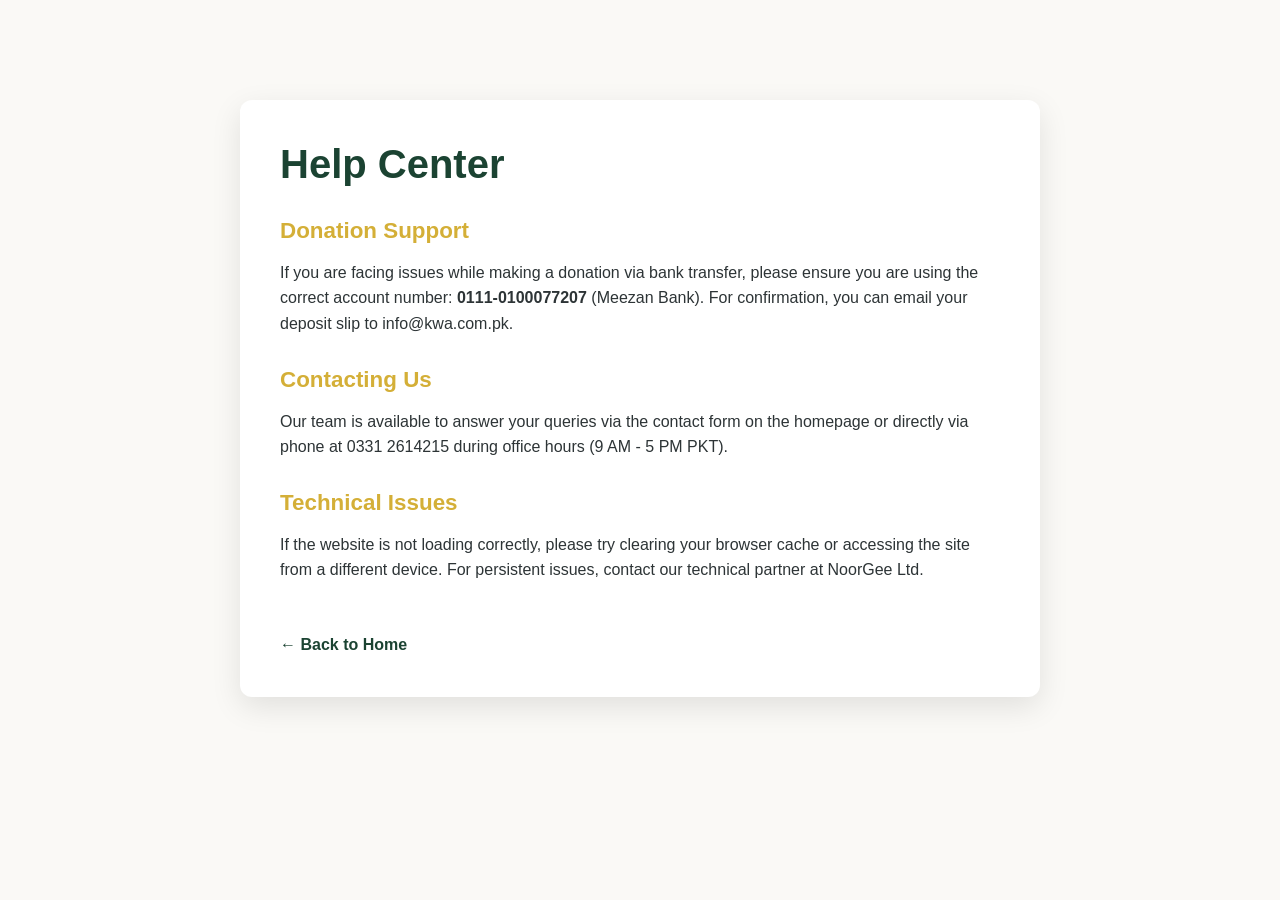
<file: help.html>
<!DOCTYPE html>
<html lang="en">
<head>
    <meta charset="UTF-8">
    <meta name="viewport" content="width=device-width, initial-scale=1.0">
    <title>Help - Karsazian Welfare Association</title>
    <link rel="stylesheet" href="css/style.css">
    <style>
        .help-container {
            max-width: 800px;
            margin: 100px auto;
            padding: 40px;
            background: white;
            border-radius: 12px;
            box-shadow: 0 10px 30px rgba(0,0,0,0.1);
        }
        .help-container h1 { color: var(--color-emerald); margin-bottom: 30px; }
        .help-section { margin-bottom: 30px; }
        .help-section h2 { color: var(--color-gold); font-size: 1.4rem; text-align: left; margin-bottom: 15px; }
        .back-link { display: inline-block; margin-top: 20px; color: var(--color-emerald); font-weight: bold; }
    </style>
</head>
<body>
    <div class="help-container">
        <h1>Help Center</h1>
        
        <div class="help-section">
            <h2>Donation Support</h2>
            <p>If you are facing issues while making a donation via bank transfer, please ensure you are using the correct account number: <strong>0111-0100077207</strong> (Meezan Bank). For confirmation, you can email your deposit slip to info@kwa.com.pk.</p>
        </div>

        <div class="help-section">
            <h2>Contacting Us</h2>
            <p>Our team is available to answer your queries via the contact form on the homepage or directly via phone at 0331 2614215 during office hours (9 AM - 5 PM PKT).</p>
        </div>

        <div class="help-section">
            <h2>Technical Issues</h2>
            <p>If the website is not loading correctly, please try clearing your browser cache or accessing the site from a different device. For persistent issues, contact our technical partner at NoorGee Ltd.</p>
        </div>

        <a href="index.html" class="back-link">← Back to Home</a>
    </div>
</body>
</html>
</file>
<file: css/style.css>
/* ============================================
   1. ROOT VARIABLES & GLOBAL STYLES
   ============================================ */

:root {
  --color-emerald: #1b4332;
  --color-emerald-light: #52b788;
  --color-gold: #d4af37;
  --color-gold-dark: #aa8c2c;
  --color-ivory: #faf9f6;
  --color-charcoal: #2d3436;
  --color-gray-light: #f5f5f5;
  --color-gray-medium: #d4d4d4;
  --color-gray-dark: #666666;

  --font-primary: 'Inter', -apple-system, BlinkMacSystemFont, 'Segoe UI', sans-serif;
  --font-secondary: 'Roboto', sans-serif;

  --spacing-xs: 0.25rem;
  --spacing-sm: 0.5rem;
  --spacing-md: 1rem;
  --spacing-lg: 1.5rem;
  --spacing-xl: 2rem;
  --spacing-2xl: 3rem;

  --radius-sm: 0.25rem;
  --radius-md: 0.5rem;
  --radius-lg: 1rem;

  --transition-fast: 0.15s ease;
  --transition-normal: 0.3s ease;
}

* {
  margin: 0;
  padding: 0;
  box-sizing: border-box;
}

html {
  scroll-behavior: smooth;
}

body {
  font-family: var(--font-primary);
  line-height: 1.5;
  color: var(--color-charcoal);
  background-color: var(--color-ivory);
  overflow-x: hidden;
}

/* ============================================
   2. TYPOGRAPHY
   ============================================ */

h1, h2, h3, h4, h5, h6 {
  font-family: var(--font-secondary);
  font-weight: 700;
  line-height: 1.2;
  margin-bottom: var(--spacing-sm);
}

h1 {
  font-size: 2.5rem;
  color: var(--color-emerald);
}

h2 {
  font-size: 2rem;
  color: var(--color-emerald);
  text-align: center;
  margin-bottom: var(--spacing-md);
}

h3 {
  font-size: 1.5rem;
  color: var(--color-emerald);
}

h4 {
  font-size: 1.1rem;
  color: var(--color-charcoal);
}

p {
  margin-bottom: var(--spacing-sm);
  line-height: 1.6;
}

a {
  color: var(--color-emerald);
  text-decoration: none;
  transition: color var(--transition-fast);
}

a:hover {
  color: var(--color-gold);
}

/* ============================================
   3. BUTTONS
   ============================================ */

.btn {
  display: inline-block;
  padding: 0.6rem 1.2rem;
  border: none;
  border-radius: var(--radius-md);
  font-weight: 600;
  cursor: pointer;
  transition: all var(--transition-fast);
  text-align: center;
  text-decoration: none;
  font-size: 0.9rem;
}

.btn-primary {
  background-color: var(--color-emerald);
  color: var(--color-ivory);
}

.btn-primary:hover {
  background-color: var(--color-emerald-light);
  transform: translateY(-2px);
}

.btn-secondary {
  background-color: transparent;
  color: var(--color-emerald);
  border: 2px solid var(--color-emerald);
}

.btn-secondary:hover {
  background-color: var(--color-emerald);
  color: var(--color-ivory);
}

.btn-large {
  padding: 0.8rem 1.5rem;
  font-size: 1rem;
}

/* ============================================
   4. CONTAINER & LAYOUT
   ============================================ */

.container {
  max-width: 1100px;
  margin: 0 auto;
  padding: 0 var(--spacing-md);
}

section {
  padding: var(--spacing-xl) 0;
  min-height: auto;
}

section.hero {
  min-height: calc(100vh - 100px);
}

section.activities,
section.impact,
section.about,
section.donation,
section.contact {
  min-height: 100vh;
  display: flex;
  align-items: center;
  justify-content: center;
}

/* ============================================
   5. HEADER & NAVIGATION
   ============================================ */

header {
  position: sticky;
  top: 0;
  background-color: var(--color-ivory);
  box-shadow: 0 2px 8px rgba(0, 0, 0, 0.1);
  z-index: 1000;
}

.header-top {
  background-color: var(--color-emerald);
  color: var(--color-ivory);
  padding: 8px 0;
  font-size: 0.75rem;
}

.contact-bar {
  display: flex;
  gap: 2rem;
  justify-content: center;
  flex-wrap: wrap;
  max-width: 1200px;
  margin: 0 auto;
  padding: 0 var(--spacing-md);
}

.contact-bar span {
  display: flex;
  align-items: center;
  gap: 0.5rem;
}

.header-main {
  padding: 12px 0;
  border-bottom: 2px solid var(--color-emerald);
  display: flex;
  justify-content: space-between;
  align-items: center;
  max-width: 1200px;
  margin: 0 auto;
  padding-left: var(--spacing-md);
  padding-right: var(--spacing-md);
}

.logo-section {
  display: flex;
  align-items: center;
  gap: var(--spacing-sm);
}

.logo {
  height: 50px;
  width: auto;
}

.org-name {
  font-size: 1.2rem;
  font-weight: 700;
  color: var(--color-emerald);
}

.navbar {
  display: flex;
  gap: 0.5rem;
  align-items: center;
}

.navbar a {
  font-weight: 600;
  color: var(--color-charcoal);
  font-size: 0.85rem;
  padding: 5px 10px;
  border-radius: var(--radius-sm);
  transition: all var(--transition-fast);
}

.navbar a:hover {
  color: var(--color-emerald);
  background-color: rgba(27, 67, 50, 0.05);
}

.donate-btn {
  background-color: var(--color-gold);
  color: var(--color-charcoal) !important;
  margin-left: 10px;
  padding: 8px 16px !important;
  border-radius: var(--radius-md);
  font-weight: 700;
}

.donate-btn:hover {
  background-color: var(--color-gold-dark);
}

/* ============================================
   6. HERO SECTION
   ============================================ */

.hero {
  background: linear-gradient(rgba(27, 67, 50, 0.6), rgba(27, 67, 50, 0.6)), 
              url('../images/hero-new.jpg');
  background-size: cover;
  background-position: center;
  color: var(--color-ivory);
  text-align: center;
  position: relative;
  display: flex;
  align-items: center;
  justify-content: center;
  min-height: calc(100vh - 100px);
}

.hero-carousel {
  position: absolute;
  top: 0;
  left: 0;
  width: 100%;
  height: 100%;
  z-index: 0;
}

.hero-slide {
  position: absolute;
  top: 0;
  left: 0;
  width: 100%;
  height: 100%;
  background-size: cover;
  background-position: center;
  opacity: 0;
  transition: opacity 0.8s ease-in-out;
}

.hero-slide.active {
  opacity: 1;
}

.hero-slide .hero-overlay {
  position: absolute;
  top: 0;
  left: 0;
  width: 100%;
  height: 100%;
  background: rgba(27, 67, 50, 0.5);
}

.hero-caption {
  position: absolute;
  bottom: 30px;
  left: 50%;
  transform: translateX(-50%);
  text-align: center;
  color: var(--color-ivory);
  z-index: 2;
  animation: slideUp 0.8s ease-out;
}

.hero-caption h3 {
  font-size: 1.8rem;
  color: var(--color-gold);
  margin-bottom: 10px;
  font-weight: 700;
}

.hero-caption p {
  font-size: 1rem;
  color: var(--color-ivory);
  font-weight: 500;
}

@keyframes slideUp {
  from {
    opacity: 0;
    transform: translateX(-50%) translateY(20px);
  }
  to {
    opacity: 1;
    transform: translateX(-50%) translateY(0);
  }
}

.hero-carousel-controls {
  position: absolute;
  bottom: 20px;
  left: 50%;
  transform: translateX(-50%);
  display: flex;
  gap: 10px;
  z-index: 10;
}

.carousel-dot {
  width: 12px;
  height: 12px;
  border-radius: 50%;
  background-color: rgba(255, 255, 255, 0.5);
  border: none;
  cursor: pointer;
  transition: all 0.3s ease;
}

.carousel-dot.active {
  background-color: var(--color-gold);
  width: 30px;
  border-radius: 6px;
}

.carousel-dot:hover {
  background-color: rgba(255, 255, 255, 0.8);
}

.hero-overlay {
  position: absolute;
  top: 0;
  left: 0;
  width: 100%;
  height: 100%;
  background: rgba(27, 67, 50, 0.3);
}

.hero-content {
  max-width: 700px;
  position: relative;
  z-index: 5;
}

.hero-content h1 {
  color: var(--color-ivory);
  margin-bottom: var(--spacing-md);
  font-size: 3rem;
}

.hero-content p {
  font-size: 1.3rem;
  margin-bottom: var(--spacing-lg);
  font-weight: 500;
}

.hero-buttons {
  display: flex;
  gap: var(--spacing-md);
  justify-content: center;
  flex-wrap: wrap;
}

/* ============================================
   7. ACTIVITIES SECTION
   ============================================ */

.activities {
  background-color: var(--color-gray-light);
}

.activities-grid {
  display: grid;
  grid-template-columns: repeat(auto-fit, minmax(300px, 1fr));
  gap: var(--spacing-md);
  margin-bottom: var(--spacing-lg);
}

.activity-card {
  background-color: white;
  padding: var(--spacing-md);
  border-radius: var(--radius-md);
  box-shadow: 0 2px 5px rgba(0,0,0,0.05);
  border-top: 3px solid var(--color-emerald);
  transition: transform var(--transition-normal), box-shadow var(--transition-normal);
}

.activity-card:hover {
  transform: translateY(-5px);
  box-shadow: 0 5px 15px rgba(0,0,0,0.1);
}

.activity-card h3 {
  color: var(--color-emerald);
  margin-bottom: 5px;
}

.activity-card p {
  font-size: 0.85rem;
  margin: 0;
  color: var(--color-gray-dark);
}

.slider-container {
  position: relative;
  max-width: 900px;
  margin: var(--spacing-lg) auto 0;
  overflow: hidden;
  border-radius: var(--radius-lg);
  box-shadow: 0 15px 40px rgba(0,0,0,0.15);
  background: var(--color-gray-light);
}

.slider {
  display: flex;
  transition: transform 0.6s cubic-bezier(0.4, 0, 0.2, 1);
}

.slide {
  min-width: 100%;
  height: 400px;
  object-fit: cover;
  animation: slideIn 0.6s ease-out;
}

@keyframes slideIn {
  from {
    opacity: 0.8;
    transform: scale(1.02);
  }
  to {
    opacity: 1;
    transform: scale(1);
  }
}

.slider-btn {
  position: absolute;
  top: 50%;
  transform: translateY(-50%);
  background: rgba(27, 67, 50, 0.6);
  color: white;
  border: 2px solid var(--color-gold);
  padding: 12px;
  cursor: pointer;
  font-size: 1.3rem;
  border-radius: 50%;
  width: 50px;
  height: 50px;
  display: flex;
  align-items: center;
  justify-content: center;
  transition: all 0.3s cubic-bezier(0.4, 0, 0.2, 1);
  z-index: 5;
}

.slider-btn:hover {
  background: var(--color-emerald);
  transform: translateY(-50%) scale(1.1);
  box-shadow: 0 5px 15px rgba(27, 67, 50, 0.3);
}

.slider-btn:active {
  transform: translateY(-50%) scale(0.95);
}

.slider-btn.prev {
  left: 15px;
}

.slider-btn.next {
  right: 15px;
}

/* ============================================
   8. IMPACT SECTION
   ============================================ */

.impact {
  background: linear-gradient(180deg, var(--color-gray-light) 0%, white 100%);
}

.impact-wrapper {
  display: flex;
  flex-direction: column;
  gap: var(--spacing-2xl);
}

.impact-stats {
  display: grid;
  grid-template-columns: repeat(3, 1fr);
  gap: var(--spacing-lg);
  width: 100%;
}

.impact-card {
  background: linear-gradient(135deg, var(--color-emerald), var(--color-emerald-light));
  color: var(--color-ivory);
  padding: var(--spacing-xl) var(--spacing-lg);
  border-radius: var(--radius-lg);
  text-align: center;
  transition: all var(--transition-normal);
  box-shadow: 0 5px 15px rgba(27, 67, 50, 0.15);
  animation: fadeInUp 0.6s ease-out;
}

@keyframes fadeInUp {
  from {
    opacity: 0;
    transform: translateY(20px);
  }
  to {
    opacity: 1;
    transform: translateY(0);
  }
}

.impact-card:hover {
  transform: translateY(-8px);
  box-shadow: 0 10px 30px rgba(27, 67, 50, 0.25);
}

.impact-number {
  color: var(--color-gold);
  font-size: 2.2rem;
  font-weight: 700;
  margin-bottom: 8px;
  animation: countUp 0.8s ease-out;
}

@keyframes countUp {
  from {
    opacity: 0;
    transform: scale(0.8);
  }
  to {
    opacity: 1;
    transform: scale(1);
  }
}

.impact-card p {
  font-size: 0.95rem;
  font-weight: 500;
  margin: 0;
}

.testimonials-section {
  width: 100%;
}

.testimonials-section h3 {
  text-align: center;
  color: var(--color-emerald);
  margin-bottom: var(--spacing-lg);
  font-size: 1.8rem;
}

.testimonials-grid {
  display: grid;
  grid-template-columns: repeat(auto-fit, minmax(280px, 1fr));
  gap: var(--spacing-lg);
}

.testimonial-card {
  background: white;
  border: 2px solid var(--color-emerald-light);
  border-radius: var(--radius-lg);
  padding: var(--spacing-lg);
  transition: all var(--transition-normal);
  box-shadow: 0 2px 8px rgba(0, 0, 0, 0.05);
  animation: slideInCard 0.6s ease-out;
}

@keyframes slideInCard {
  from {
    opacity: 0;
    transform: translateX(-10px);
  }
  to {
    opacity: 1;
    transform: translateX(0);
  }
}

.testimonial-card:hover {
  border-color: var(--color-gold);
  box-shadow: 0 8px 20px rgba(27, 67, 50, 0.12);
  transform: translateY(-5px);
}

.testimonial-content {
  display: flex;
  flex-direction: column;
  height: 100%;
}

.testimonial-text {
  font-size: 0.9rem;
  font-style: italic;
  color: var(--color-charcoal);
  margin-bottom: var(--spacing-md);
  line-height: 1.6;
  flex-grow: 1;
}

.testimonial-author {
  border-top: 2px solid var(--color-emerald-light);
  padding-top: var(--spacing-sm);
  display: flex;
  flex-direction: column;
  gap: 3px;
}

.testimonial-author strong {
  color: var(--color-emerald);
  font-size: 0.95rem;
  font-weight: 700;
}

.testimonial-author span {
  color: var(--color-gray-dark);
  font-size: 0.8rem;
  font-weight: 500;
}

/* ============================================
   9. ABOUT SECTION
   ============================================ */

.about {
  background-color: white;
}

.about-details {
  display: grid;
  grid-template-columns: repeat(auto-fit, minmax(250px, 1fr));
  gap: var(--spacing-lg);
  margin-top: var(--spacing-lg);
}

.detail-box {
  background: var(--color-gray-light);
  padding: var(--spacing-md);
  border-radius: var(--radius-md);
  border-left: 4px solid var(--color-emerald);
}

.detail-box h4 {
  color: var(--color-emerald);
  margin-bottom: var(--spacing-sm);
}

/* ============================================
   10. DONATION SECTION
   ============================================ */

.donation {
  background-color: var(--color-emerald);
  color: var(--color-ivory);
}

.bank-details {
  background-color: rgba(255, 255, 255, 0.1);
  padding: var(--spacing-lg);
  border-radius: var(--radius-lg);
  border: 1px solid rgba(255, 255, 255, 0.2);
  max-width: 600px;
  margin: var(--spacing-lg) auto 0;
}

.bank-details h3 {
  color: var(--color-gold);
  margin-bottom: var(--spacing-md);
}

.detail-row {
  display: flex;
  justify-content: space-between;
  align-items: center;
  margin-bottom: var(--spacing-sm);
  padding-bottom: 8px;
  border-bottom: 1px solid rgba(255, 255, 255, 0.1);
}

.detail-row .label {
  font-weight: 600;
  color: var(--color-gold);
  font-size: 0.9rem;
}

.detail-row .value {
  font-weight: 700;
  font-size: 1rem;
}

.donation-message {
  margin-top: var(--spacing-md);
  font-size: 0.9rem;
  opacity: 0.9;
  text-align: center;
}

/* ============================================
   11. CONTACT SECTION
   ============================================ */

.contact {
  background-color: white;
}

.contact-form {
  background: white;
  padding: var(--spacing-lg);
  border-radius: var(--radius-lg);
  box-shadow: 0 5px 15px rgba(0,0,0,0.05);
  max-width: 700px;
  margin: var(--spacing-lg) auto 0;
}

.form-row {
  display: grid;
  grid-template-columns: 1fr 1fr;
  gap: var(--spacing-md);
  margin-bottom: var(--spacing-md);
}

.form-group {
  margin-bottom: var(--spacing-sm);
}

.form-group input,
.form-group select,
.form-group textarea {
  width: 100%;
  padding: 8px;
  border: 1px solid var(--color-gray-medium);
  border-radius: var(--radius-sm);
  font-size: 0.9rem;
  font-family: var(--font-primary);
  transition: border-color var(--transition-fast);
}

.form-group input:focus,
.form-group select:focus,
.form-group textarea:focus {
  outline: none;
  border-color: var(--color-emerald);
  box-shadow: 0 0 0 3px rgba(27, 67, 50, 0.1);
}

.form-group textarea {
  height: 120px;
  resize: vertical;
}

.form-message {
  margin-top: var(--spacing-md);
  padding: var(--spacing-sm);
  border-radius: var(--radius-sm);
  font-size: 0.9rem;
  text-align: center;
}

.form-message.success {
  background-color: #d4edda;
  color: #155724;
  border: 1px solid #c3e6cb;
}

.form-message.error {
  background-color: #f8d7da;
  color: #721c24;
  border: 1px solid #f5c6cb;
}

/* ============================================
   12. FOOTER (Redesigned 3 Columns)
   ============================================ */

.footer {
  background-color: #0b2218; /* Darker emerald for better contrast */
  color: #ffffff; /* Pure white for maximum highlight */
  padding: var(--spacing-xl) 0 var(--spacing-md);
  font-size: 0.95rem; /* Slightly larger for readability */
  border-top: 4px solid var(--color-gold);
}

.footer-container {
  display: grid;
  grid-template-columns: 1fr 1fr 1.5fr;
  gap: var(--spacing-xl);
  max-width: 1200px;
  margin: 0 auto;
  padding: 0 var(--spacing-md);
}

.footer-column h3 {
  color: #ffd700; /* Brighter gold for highlight */
  font-size: 1.2rem;
  margin-bottom: var(--spacing-md);
  position: relative;
  padding-bottom: 8px;
  border-bottom: 2px solid #ffd700; /* Thicker border */
  text-transform: uppercase;
  letter-spacing: 1px;
}

.footer-links {
  list-style: none;
  padding: 0;
  margin: 0 0 var(--spacing-md);
}

.footer-links li {
  margin-bottom: 8px;
}

.footer-links a {
  color: #ffffff;
  text-decoration: none;
  transition: all 0.2s;
  font-size: 0.9rem;
  font-weight: 500;
}

.footer-links a:hover {
  color: #ffd700;
  padding-left: 5px;
}

.footer-links a:hover {
  color: var(--color-gold);
  text-decoration: underline;
}

.social-links-mini {
  display: flex;
  gap: 12px;
  margin-top: 10px;
}

.social-links-mini a {
  font-size: 0.75rem;
  color: rgba(255, 255, 255, 0.7);
  text-decoration: none;
  border: 1px solid rgba(255, 255, 255, 0.2);
  padding: 2px 8px;
  border-radius: 4px;
}

.social-links-mini a:hover {
  color: var(--color-gold);
  border-color: var(--color-gold);
}

.footer-donation-appeal {
  background: rgba(255, 255, 255, 0.05);
  padding: 12px;
  border-radius: 6px;
  margin-top: 15px;
}

.footer-donation-appeal p {
  font-size: 0.8rem;
  margin-bottom: 10px;
  line-height: 1.4;
}

.btn-sm {
  padding: 4px 12px;
  font-size: 0.8rem;
}

.contact-info-footer p {
  font-size: 0.9rem;
  margin-bottom: 8px;
  line-height: 1.5;
  color: #ffffff;
  font-weight: 400;
}

.footer-copyright-box {
  margin-top: var(--spacing-md);
  padding-top: var(--spacing-sm);
  border-top: 1px solid rgba(255, 255, 255, 0.1);
}

.footer-copyright-box p {
  font-size: 0.75rem;
  color: rgba(255, 255, 255, 0.6);
  margin-bottom: 4px;
}

.tiny-admin-link {
  font-size: 0.7rem;
  text-decoration: none;
  margin-left: 5px;
  opacity: 0.4;
  transition: opacity 0.2s;
  display: inline-block;
  vertical-align: middle;
}

.tiny-admin-link:hover {
  opacity: 1;
}

.footer-bottom-links {
  text-align: center;
  margin-top: var(--spacing-lg);
  padding-top: var(--spacing-sm);
  border-top: 1px solid rgba(255, 255, 255, 0.05);
}

.footer-bottom-links a {
  font-size: 0.65rem;
  color: rgba(255, 255, 255, 0.3);
  margin: 0 10px;
  text-decoration: none;
}

.footer-bottom-links a:hover {
  color: var(--color-gold);
}

/* ============================================
   12.1 MODAL STYLES
   ============================================ */

.modal {
  display: none;
  position: fixed;
  z-index: 2000;
  left: 0;
  top: 0;
  width: 100%;
  height: 100%;
  overflow: auto;
  background-color: rgba(0, 0, 0, 0.7);
  backdrop-filter: blur(4px);
}

.modal-content {
  background-color: var(--color-ivory);
  margin: 2% auto;
  padding: var(--spacing-xl);
  border-radius: var(--radius-lg);
  width: 90%; /* Updated to 90% as requested */
  max-width: 1200px;
  box-shadow: 0 20px 50px rgba(0, 0, 0, 0.3);
  position: relative;
  animation: modalFadeIn 0.3s ease-out;
}

@keyframes modalFadeIn {
  from { opacity: 0; transform: translateY(-20px); }
  to { opacity: 1; transform: translateY(0); }
}

.close-modal {
  color: var(--color-gray-dark);
  position: absolute;
  top: 20px;
  right: 25px;
  font-size: 32px;
  font-weight: bold;
  cursor: pointer;
  transition: color 0.2s;
}

.close-modal:hover {
  color: var(--color-emerald);
}

.modal-body {
  margin-top: var(--spacing-md);
  max-height: 70vh;
  overflow-y: auto;
  padding-right: 15px;
}

.modal-body h3 {
  font-size: 1.1rem;
  margin: 1.5rem 0 0.5rem;
}

.modal-body p {
  font-size: 0.95rem;
  color: var(--color-charcoal);
  line-height: 1.6;
}

/* ============================================
   13. RESPONSIVE
   ============================================ */

@media (max-width: 768px) {
  .contact-bar {
    flex-direction: column;
    gap: 0.5rem;
  }

  .header-main {
    flex-direction: column;
    gap: 10px;
    padding: 10px var(--spacing-md);
  }

  .navbar {
    flex-wrap: wrap;
    justify-content: center;
    width: 100%;
  }

  .navbar a {
    font-size: 0.75rem;
    padding: 4px 8px;
  }

  .hero-content h1 {
    font-size: 2rem;
  }

  .hero-content p {
    font-size: 1rem;
  }

  .hero-buttons {
    flex-direction: column;
  }

  .hero-buttons .btn {
    width: 100%;
  }

  .activities-grid {
    grid-template-columns: 1fr;
  }

  .slider {
    height: 250px;
  }

  .slide {
    height: 250px;
  }

  .impact-stats {
    grid-template-columns: 1fr;
  }

  .testimonials-grid {
    grid-template-columns: 1fr;
  }

  .about-details {
    grid-template-columns: 1fr;
  }

  .form-row {
    grid-template-columns: 1fr;
  }

  .footer-container {
    grid-template-columns: 1fr;
    gap: var(--spacing-lg);
  }

  .footer-donate-btn {
    width: 100%;
  }

  section.activities,
  section.impact,
  section.about,
  section.donation,
  section.contact {
    min-height: auto;
    padding: var(--spacing-lg) 0;
  }
}
</file>
